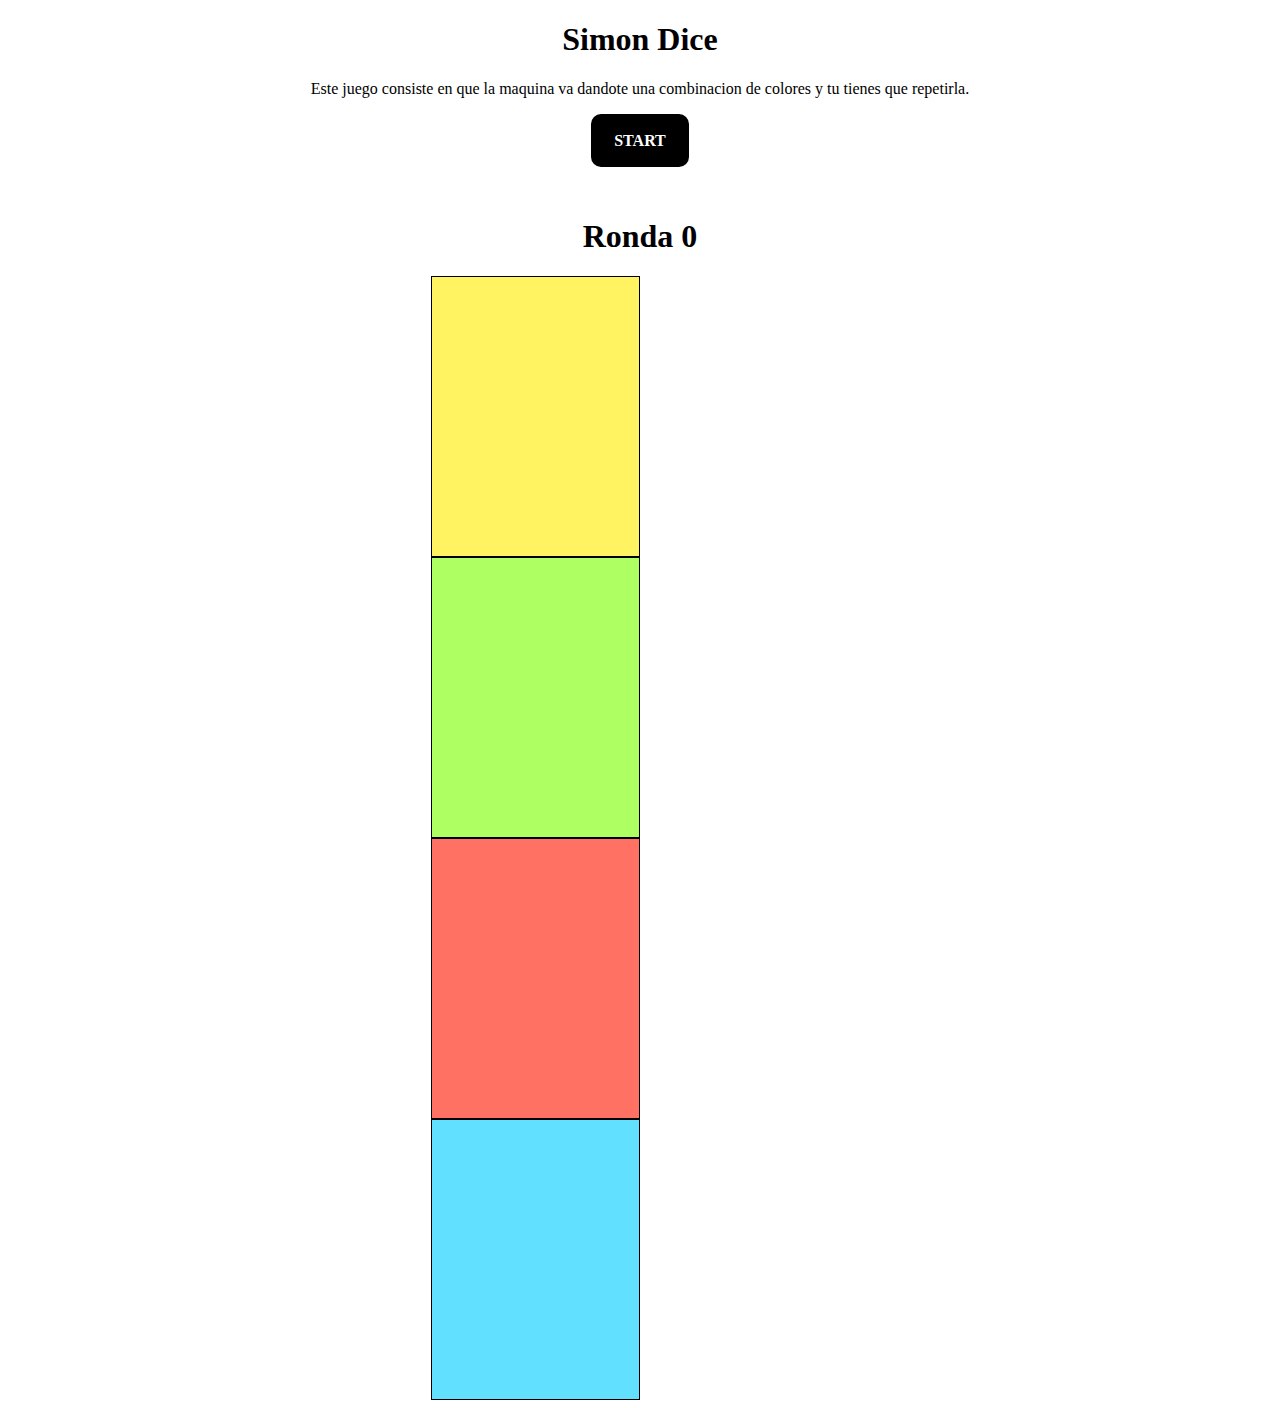
<file: simondice/index.html>
<!DOCTYPE html>
<html lang="es">

<head>
    <meta charset="UTF-8">
    <meta http-equiv="X-UA-Compatible" content="IE=edge">
    <meta name="viewport" content="width=device-width, initial-scale=1.0">
    <title>Simon Dice</title>
    <link rel="stylesheet" href="general.css">
</head>

<body>
    <div id="header">
        <h1>Simon Dice</h1>
        <p>Este juego consiste en que la maquina va dandote una combinacion de colores y tu tienes que repetirla.</p>
        <div id="start">START</div>
    </div>
    <h1>Ronda <label id="ronda">0</label></h1>
    <div id="tablero">
        <div id="colores2">
            <div class="color color_hover" id="4" style="background-color: #BC62FF;"></div>
            <div class="color color_hover" id="5" style="background-color: #C9C9C9;"></div>
        </div>
        <div id="colores1">
            <div class="color color_hover" id="0" style="background-color: #FFF362;"></div>
            <div class="color color_hover" id="1" style="background-color: #AEFF62;"></div>
            <div class="color color_hover" id="2" style="background-color: #FF7162;"></div>
            <div class="color color_hover" id="3" style="background-color: #62E0FF;"></div>
        </div>
        <div id="colores3">
            <div class="color color_hover" id="6" style="background-color: #FFC67D;"></div>
            <div class="color color_hover" id="7" style="background-color: #F49BFF;"></div>
        </div>
    </div>
</body>
<script src="game.js"></script>

</html>
</file>
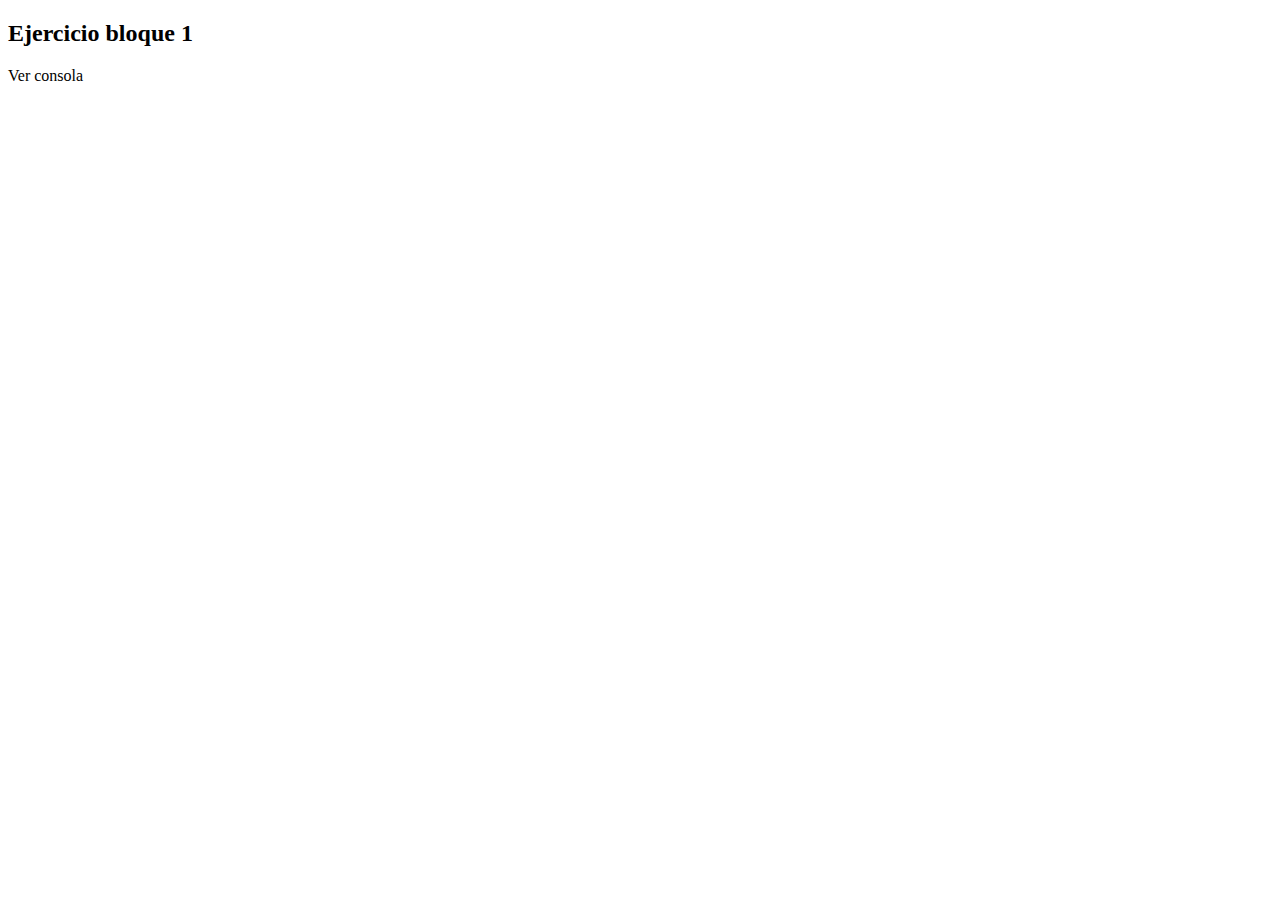
<file: actividades_iniciales/ej1.html>
<!DOCTYPE html>
<html>

<head>
    <title>Ejercicio bloque 1</title>
    <meta charset="UTF-8">
</head>

<body>
    <div>
        <h2>Ejercicio bloque 1</h2>
        <p>
            Ver consola
        </p>
    </div>
    <script src="ej1.js"></script>
</body>

</html>
</file>
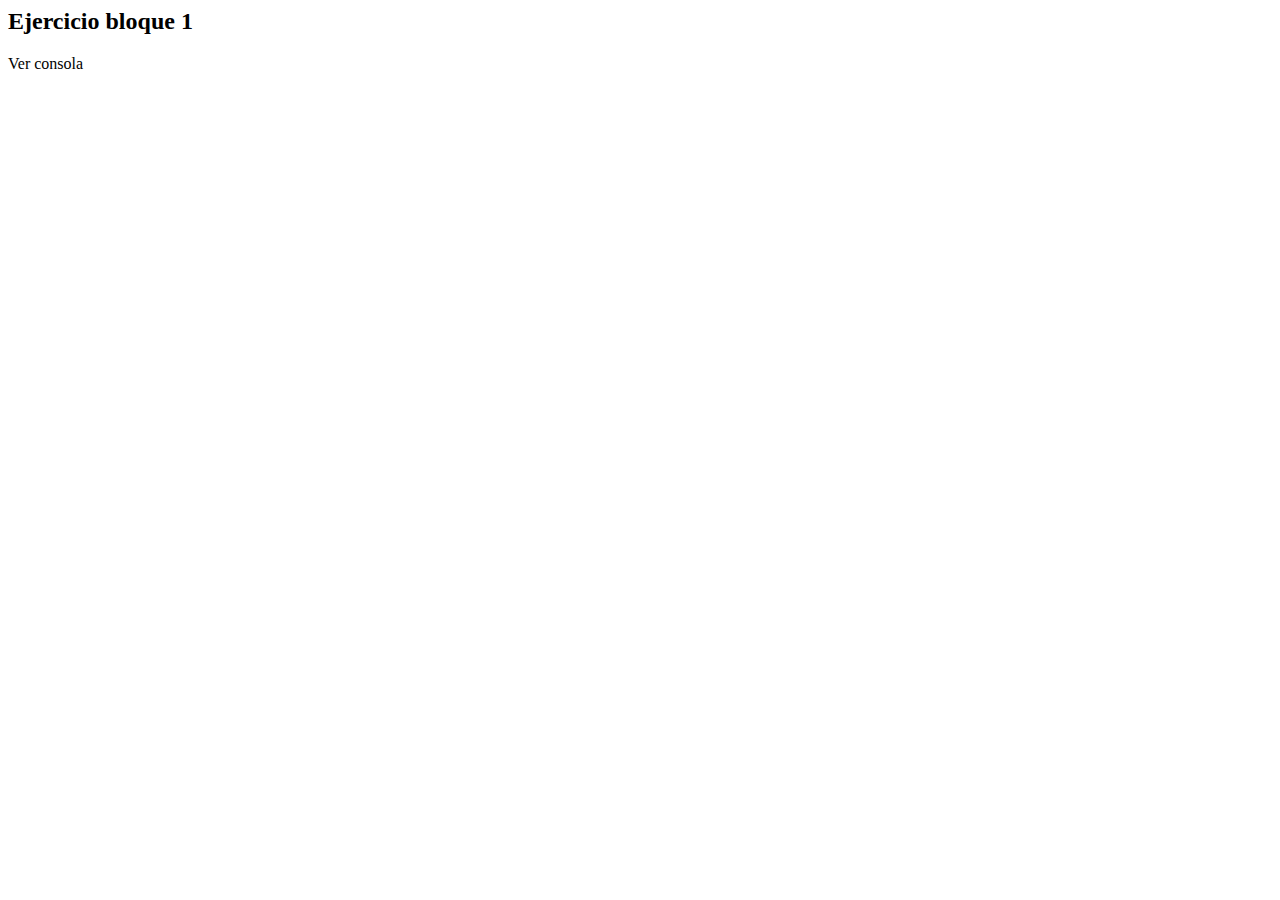
<file: actividades_iniciales/ej2.html>
<!DOCTYPE>
<html>

<head>
    <title>Ejercicio bloque 1</title>
    <meta charset="UTF-8">
</head>

<body>
    <div>
        <h2>Ejercicio bloque 1</h2>
        <p>
            Ver consola
        </p>
    </div>
    <script src="./ej2.js"></script>
</body>

</html>
</file>
<file: simondice/general.css>
body {
    text-align: center;
}

#tablero {
    width: 100%;
    margin: 0 auto;
    display: flex;
    justify-content: center;
}

.color {
    border: 1px solid;
    flex-basis: 49.6%;
    height: 31vh;
    cursor: pointer;
}

.color_hover:hover {
    transform: scale(1.1) !important;
}

#colores1 {
    display: flex;
    flex-wrap: wrap;
    width: 33%;
}

#colores2 {
    flex-wrap: wrap;
    width: 16.5%;
    display: none;
}

#colores2 div {
    width: 100%;
    margin-left: auto;
    margin-right: 0;
}

#colores3 {
    flex-wrap: wrap;
    width: 16.5%;
    display: none;
}

#colores3 div {
    width: 100%;
    margin-left: 0;
    margin-right: auto;
}

#header {
    margin-bottom: 4%;
}

#start {
    padding: 1%;
    background-color: black;
    color: #fff;
    width: 5%;
    margin: 0 auto;
    border: 5px solid black;
    border-radius: 10px;
    font-weight: bolder;
    cursor: pointer;
}

#start:hover {
    background-color: #fff;
    color: black;
}
</file>
